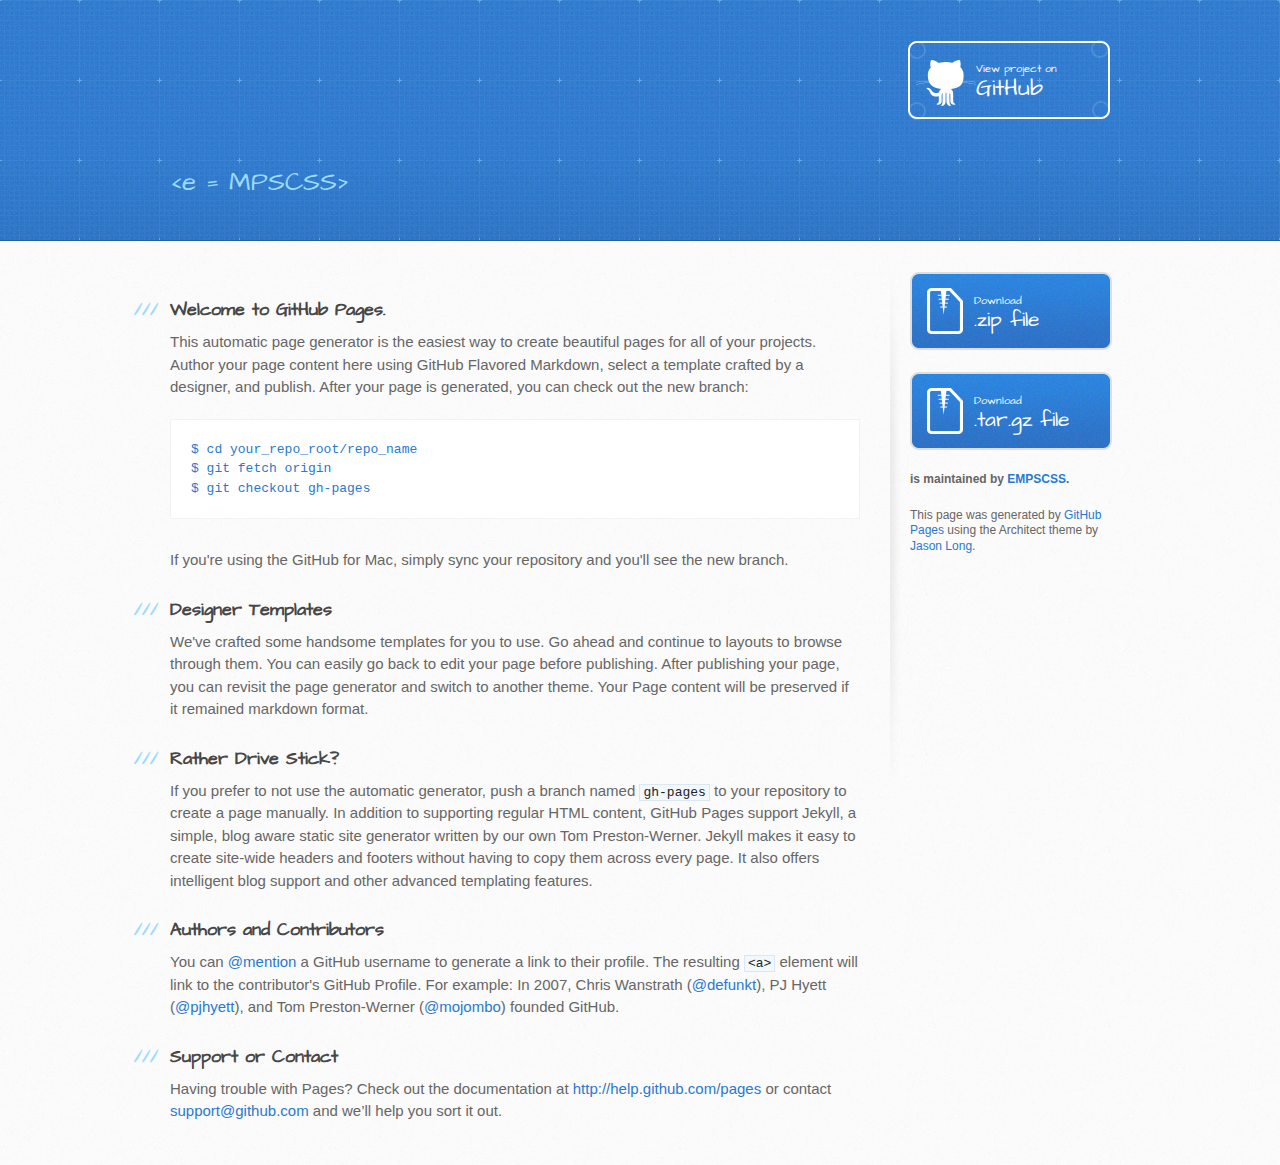
<file: index.html>
<!DOCTYPE html>
<html>
  <head>
    <meta charset='utf-8'>
    <meta http-equiv="X-UA-Compatible" content="chrome=1">
    <meta name="viewport" content="width=device-width, initial-scale=1, maximum-scale=1">
    <link href='https://fonts.googleapis.com/css?family=Architects+Daughter' rel='stylesheet' type='text/css'>
    <link rel="stylesheet" type="text/css" href="stylesheets/stylesheet.css" media="screen" />
    <link rel="stylesheet" type="text/css" href="stylesheets/pygment_trac.css" media="screen" />
    <link rel="stylesheet" type="text/css" href="stylesheets/print.css" media="print" />

    <!--[if lt IE 9]>
    <script src="//html5shiv.googlecode.com/svn/trunk/html5.js"></script>
    <![endif]-->

    <title>eMPSCSS by EMPSCSS</title>
  </head>

  <body>
  <!-- head/nav section -->
    <header> </header>
  <!-- / head/nav section -->

    <div id="content-wrapper">
      <div class="inner clearfix">
        <section id="main-content">
          <h3>
<a name="welcome-to-github-pages" class="anchor" href="#welcome-to-github-pages"><span class="octicon octicon-link"></span></a>Welcome to GitHub Pages.</h3>

<p>This automatic page generator is the easiest way to create beautiful pages for all of your projects. Author your page content here using GitHub Flavored Markdown, select a template crafted by a designer, and publish. After your page is generated, you can check out the new branch:</p>

<pre><code>$ cd your_repo_root/repo_name
$ git fetch origin
$ git checkout gh-pages
</code></pre>

<p>If you're using the GitHub for Mac, simply sync your repository and you'll see the new branch.</p>

<h3>
<a name="designer-templates" class="anchor" href="#designer-templates"><span class="octicon octicon-link"></span></a>Designer Templates</h3>

<p>We've crafted some handsome templates for you to use. Go ahead and continue to layouts to browse through them. You can easily go back to edit your page before publishing. After publishing your page, you can revisit the page generator and switch to another theme. Your Page content will be preserved if it remained markdown format.</p>

<h3>
<a name="rather-drive-stick" class="anchor" href="#rather-drive-stick"><span class="octicon octicon-link"></span></a>Rather Drive Stick?</h3>

<p>If you prefer to not use the automatic generator, push a branch named <code>gh-pages</code> to your repository to create a page manually. In addition to supporting regular HTML content, GitHub Pages support Jekyll, a simple, blog aware static site generator written by our own Tom Preston-Werner. Jekyll makes it easy to create site-wide headers and footers without having to copy them across every page. It also offers intelligent blog support and other advanced templating features.</p>

<h3>
<a name="authors-and-contributors" class="anchor" href="#authors-and-contributors"><span class="octicon octicon-link"></span></a>Authors and Contributors</h3>

<p>You can <a href="https://github.com/blog/821" class="user-mention">@mention</a> a GitHub username to generate a link to their profile. The resulting <code>&lt;a&gt;</code> element will link to the contributor's GitHub Profile. For example: In 2007, Chris Wanstrath (<a href="https://github.com/defunkt" class="user-mention">@defunkt</a>), PJ Hyett (<a href="https://github.com/pjhyett" class="user-mention">@pjhyett</a>), and Tom Preston-Werner (<a href="https://github.com/mojombo" class="user-mention">@mojombo</a>) founded GitHub.</p>

<h3>
<a name="support-or-contact" class="anchor" href="#support-or-contact"><span class="octicon octicon-link"></span></a>Support or Contact</h3>

<p>Having trouble with Pages? Check out the documentation at <a href="http://help.github.com/pages">http://help.github.com/pages</a> or contact <a href="mailto:support@github.com">support@github.com</a> and we’ll help you sort it out.</p>
        </section>

        <aside id="sidebar">
          
        </aside>
        
      </div>
    </div>

  <script src="http://code.jquery.com/jquery-1.11.0.min.js"></script>
  <script src="javascripts/include-html-sections.js"></script>

  </body>
</html>
</file>
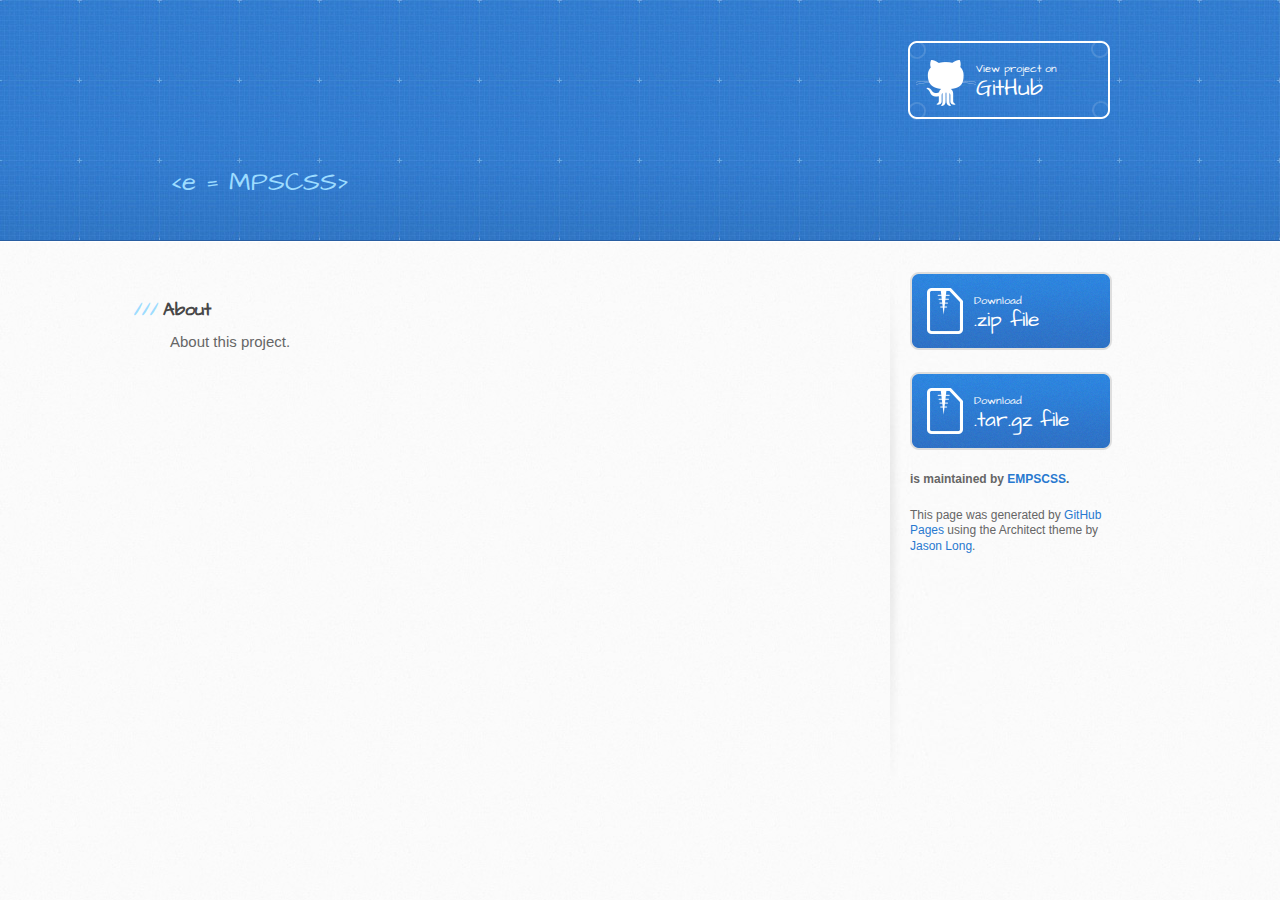
<file: about.html>
<!DOCTYPE html>
<html>
  <head>
    <meta charset='utf-8'>
    <meta http-equiv="X-UA-Compatible" content="chrome=1">
    <meta name="viewport" content="width=device-width, initial-scale=1, maximum-scale=1">
    <link href='https://fonts.googleapis.com/css?family=Architects+Daughter' rel='stylesheet' type='text/css'>
    <link rel="stylesheet" type="text/css" href="stylesheets/stylesheet.css" media="screen" />
    <link rel="stylesheet" type="text/css" href="stylesheets/pygment_trac.css" media="screen" />
    <link rel="stylesheet" type="text/css" href="stylesheets/print.css" media="print" />

    <!--[if lt IE 9]>
    <script src="//html5shiv.googlecode.com/svn/trunk/html5.js"></script>
    <![endif]-->

    <title>eMPSCSS by EMPSCSS</title>
  </head>

  <body>
  <!-- head/nav section -->
    <header> </header>
  <!-- / head/nav section -->

    <div id="content-wrapper">
      <div class="inner clearfix">
        <section id="main-content">
          <h3><span class="octicon octicon-link"></span>About</h3>
          <p>
            About this project.
          </p>
        </section>

        <aside id="sidebar">
          
        </aside>
      </div>
    </div>

  <script src="http://code.jquery.com/jquery-1.11.0.min.js"></script>
  <script src="javascripts/include-html-sections.js"></script>

  
  </body>
</html>
</file>
<file: stylesheets/pygment_trac.css>
.highlight  { background: #ffffff; }
.highlight .c { color: #999988; font-style: italic } /* Comment */
.highlight .err { color: #a61717; background-color: #e3d2d2 } /* Error */
.highlight .k { font-weight: bold } /* Keyword */
.highlight .o { font-weight: bold } /* Operator */
.highlight .cm { color: #999988; font-style: italic } /* Comment.Multiline */
.highlight .cp { color: #999999; font-weight: bold } /* Comment.Preproc */
.highlight .c1 { color: #999988; font-style: italic } /* Comment.Single */
.highlight .cs { color: #999999; font-weight: bold; font-style: italic } /* Comment.Special */
.highlight .gd { color: #000000; background-color: #ffdddd } /* Generic.Deleted */
.highlight .gd .x { color: #000000; background-color: #ffaaaa } /* Generic.Deleted.Specific */
.highlight .ge { font-style: italic } /* Generic.Emph */
.highlight .gr { color: #aa0000 } /* Generic.Error */
.highlight .gh { color: #999999 } /* Generic.Heading */
.highlight .gi { color: #000000; background-color: #ddffdd } /* Generic.Inserted */
.highlight .gi .x { color: #000000; background-color: #aaffaa } /* Generic.Inserted.Specific */
.highlight .go { color: #888888 } /* Generic.Output */
.highlight .gp { color: #555555 } /* Generic.Prompt */
.highlight .gs { font-weight: bold } /* Generic.Strong */
.highlight .gu { color: #800080; font-weight: bold; } /* Generic.Subheading */
.highlight .gt { color: #aa0000 } /* Generic.Traceback */
.highlight .kc { font-weight: bold } /* Keyword.Constant */
.highlight .kd { font-weight: bold } /* Keyword.Declaration */
.highlight .kn { font-weight: bold } /* Keyword.Namespace */
.highlight .kp { font-weight: bold } /* Keyword.Pseudo */
.highlight .kr { font-weight: bold } /* Keyword.Reserved */
.highlight .kt { color: #445588; font-weight: bold } /* Keyword.Type */
.highlight .m { color: #009999 } /* Literal.Number */
.highlight .s { color: #d14 } /* Literal.String */
.highlight .na { color: #008080 } /* Name.Attribute */
.highlight .nb { color: #0086B3 } /* Name.Builtin */
.highlight .nc { color: #445588; font-weight: bold } /* Name.Class */
.highlight .no { color: #008080 } /* Name.Constant */
.highlight .ni { color: #800080 } /* Name.Entity */
.highlight .ne { color: #990000; font-weight: bold } /* Name.Exception */
.highlight .nf { color: #990000; font-weight: bold } /* Name.Function */
.highlight .nn { color: #555555 } /* Name.Namespace */
.highlight .nt { color: #000080 } /* Name.Tag */
.highlight .nv { color: #008080 } /* Name.Variable */
.highlight .ow { font-weight: bold } /* Operator.Word */
.highlight .w { color: #bbbbbb } /* Text.Whitespace */
.highlight .mf { color: #009999 } /* Literal.Number.Float */
.highlight .mh { color: #009999 } /* Literal.Number.Hex */
.highlight .mi { color: #009999 } /* Literal.Number.Integer */
.highlight .mo { color: #009999 } /* Literal.Number.Oct */
.highlight .sb { color: #d14 } /* Literal.String.Backtick */
.highlight .sc { color: #d14 } /* Literal.String.Char */
.highlight .sd { color: #d14 } /* Literal.String.Doc */
.highlight .s2 { color: #d14 } /* Literal.String.Double */
.highlight .se { color: #d14 } /* Literal.String.Escape */
.highlight .sh { color: #d14 } /* Literal.String.Heredoc */
.highlight .si { color: #d14 } /* Literal.String.Interpol */
.highlight .sx { color: #d14 } /* Literal.String.Other */
.highlight .sr { color: #009926 } /* Literal.String.Regex */
.highlight .s1 { color: #d14 } /* Literal.String.Single */
.highlight .ss { color: #990073 } /* Literal.String.Symbol */
.highlight .bp { color: #999999 } /* Name.Builtin.Pseudo */
.highlight .vc { color: #008080 } /* Name.Variable.Class */
.highlight .vg { color: #008080 } /* Name.Variable.Global */
.highlight .vi { color: #008080 } /* Name.Variable.Instance */
.highlight .il { color: #009999 } /* Literal.Number.Integer.Long */

.type-csharp .highlight .k { color: #0000FF }
.type-csharp .highlight .kt { color: #0000FF }
.type-csharp .highlight .nf { color: #000000; font-weight: normal }
.type-csharp .highlight .nc { color: #2B91AF }
.type-csharp .highlight .nn { color: #000000 }
.type-csharp .highlight .s { color: #A31515 }
.type-csharp .highlight .sc { color: #A31515 }
</file>
<file: stylesheets/print.css>
html, body, div, span, applet, object, iframe,
h1, h2, h3, h4, h5, h6, p, blockquote, pre,
a, abbr, acronym, address, big, cite, code,
del, dfn, em, img, ins, kbd, q, s, samp,
small, strike, strong, sub, sup, tt, var,
b, u, i, center,
dl, dt, dd, ol, ul, li,
fieldset, form, label, legend,
table, caption, tbody, tfoot, thead, tr, th, td,
article, aside, canvas, details, embed, 
figure, figcaption, footer, header, hgroup, 
menu, nav, output, ruby, section, summary,
time, mark, audio, video {
  margin: 0;
  padding: 0;
  border: 0;
  font-size: 100%;
  font: inherit;
  vertical-align: baseline;
}
/* HTML5 display-role reset for older browsers */
article, aside, details, figcaption, figure, 
footer, header, hgroup, menu, nav, section {
  display: block;
}
body {
  line-height: 1;
}
ol, ul {
  list-style: none;
}
blockquote, q {
  quotes: none;
}
blockquote:before, blockquote:after,
q:before, q:after {
  content: '';
  content: none;
}
table {
  border-collapse: collapse;
  border-spacing: 0;
}
body {
  font-size: 13px;
  line-height: 1.5; 
  font-family: 'Helvetica Neue', Helvetica, Arial, serif;
  color: #000;
}

a {
  color: #d5000d;
  font-weight: bold;
}

header {
  padding-top: 35px;
  padding-bottom: 10px;
}

header h1 {
  font-weight: bold;
  letter-spacing: -1px;
  font-size: 48px;
  color: #303030;
  line-height: 1.2;
}

header h2 {
  letter-spacing: -1px;
  font-size: 24px;
  color: #aaa;
  font-weight: normal;
  line-height: 1.3;
}
#downloads {
  display: none;
}
#main_content {
  padding-top: 20px;
}

code, pre {
  font-family: Monaco, "Bitstream Vera Sans Mono", "Lucida Console", Terminal;
  color: #222;
  margin-bottom: 30px;
  font-size: 12px;
}

code {
  padding: 0 3px;
}

pre {
  border: solid 1px #ddd;
  padding: 20px;
  overflow: auto;
}
pre code {
  padding: 0;
}

ul, ol, dl {
  margin-bottom: 20px;
}


/* COMMON STYLES */

table {
  width: 100%;
  border: 1px solid #ebebeb;
}

th {
  font-weight: 500;
}

td {
  border: 1px solid #ebebeb;
  text-align: center; 
  font-weight: 300;
}

form {
  background: #f2f2f2;
  padding: 20px;
  
}


/* GENERAL ELEMENT TYPE STYLES */

h1 {
  font-size: 2.8em;
} 

h2 {
  font-size: 22px;
  font-weight: bold;
  color: #303030;
  margin-bottom: 8px;
} 

h3 {
  color: #d5000d;
  font-size: 18px;
  font-weight: bold;
  margin-bottom: 8px;
} 
 
h4 {
  font-size: 16px;
  color: #303030;
  font-weight: bold;
} 

h5 {
  font-size: 1em;
  color: #303030;
} 

h6 {
  font-size: .8em;
  color: #303030;
} 

p {
  font-weight: 300;
  margin-bottom: 20px;
}
 
a {
  text-decoration: none;
}

p a {
  font-weight: 400;
}

blockquote {
  font-size: 1.6em;
  border-left: 10px solid #e9e9e9;
  margin-bottom: 20px;
  padding: 0 0 0 30px;
}

ul li {
  list-style: disc inside;
  padding-left: 20px;
}

ol li {
  list-style: decimal inside;
  padding-left: 3px;
}

dl dd {
  font-style: italic;
  font-weight: 100;
}

footer {
  margin-top: 40px;
  padding-top: 20px;
  padding-bottom: 30px;
  font-size: 13px;
  color: #aaa;
}

footer a {
  color: #666;
}

/* MISC */
.clearfix:after {
  clear: both;
  content: '.';
  display: block;
  visibility: hidden;
  height: 0;
}

.clearfix {display: inline-block;}
* html .clearfix {height: 1%;}
.clearfix {display: block;}
</file>
<file: stylesheets/stylesheet.css>
/* http://meyerweb.com/eric/tools/css/reset/ 
   v2.0 | 20110126
   License: none (public domain)
*/
html, body, div, span, applet, object, iframe,
h1, h2, h3, h4, h5, h6, p, blockquote, pre,
a, abbr, acronym, address, big, cite, code,
del, dfn, em, img, ins, kbd, q, s, samp,
small, strike, strong, sub, sup, tt, var,
b, u, i, center,
dl, dt, dd, ol, ul, li,
fieldset, form, label, legend,
table, caption, tbody, tfoot, thead, tr, th, td,
article, aside, canvas, details, embed, 
figure, figcaption, footer, header, hgroup, 
menu, nav, output, ruby, section, summary,
time, mark, audio, video {
	margin: 0;
	padding: 0;
	border: 0;
	font-size: 100%;
	font: inherit;
	vertical-align: baseline;
}
/* HTML5 display-role reset for older browsers */
article, aside, details, figcaption, figure, 
footer, header, hgroup, menu, nav, section {
	display: block;
}
body {
	line-height: 1;
}
ol, ul {
	list-style: none;
}
blockquote, q {
	quotes: none;
}
blockquote:before, blockquote:after,
q:before, q:after {
	content: '';
	content: none;
}
table {
	border-collapse: collapse;
	border-spacing: 0;
}

/* LAYOUT STYLES */
body {
  font-size: 15px;
  line-height: 1.5; 
  background: #fafafa url(../images/body-bg.jpg) 0 0 repeat;
  font-family: 'Helvetica Neue', Helvetica, Arial, serif;
  font-weight: 400;
  color: #666;
}

a {
  color: #2879d0;
}
a:hover {
  color: #2268b2;
}

header {
  padding-top: 40px;
  padding-bottom: 40px;
  font-family: 'Architects Daughter', 'Helvetica Neue', Helvetica, Arial, serif; 
  background: #2e7bcf url(../images/header-bg.jpg) 0 0 repeat-x;
  border-bottom: solid 1px #275da1;
}

header h1 {
  letter-spacing: -1px;
  font-size: 72px;
  color: #fff;
  line-height: 1;
  margin-bottom: 0.2em;
  width: 540px;
}

header h2 {
  font-size: 26px;
  color: #9ddcff;
  font-weight: normal;
  line-height: 1.3;
  width: 540px;
  letter-spacing: 0;
}

.inner {
  position: relative;
  width: 940px;
  margin: 0 auto;
}

#content-wrapper {
  border-top: solid 1px #fff;
  padding-top: 30px;
}

#main-content {
  width: 690px;
  float: left;
}

#main-content img {
  max-width: 100%;
}

aside#sidebar {
  width: 200px;
  padding-left: 20px;
  min-height: 504px;
  float: right;
  background: transparent url(../images/sidebar-bg.jpg) 0 0 no-repeat;
  font-size: 12px;
  line-height: 1.3;
}

aside#sidebar p.repo-owner,
aside#sidebar p.repo-owner a {
  font-weight: bold;
}

#downloads {
  margin-bottom: 40px;
}

a.button {
  width: 134px;
  height: 58px;
  line-height: 1.2;
  font-size: 23px;
  color: #fff;
  padding-left: 68px;
  padding-top: 22px;
  font-family: 'Architects Daughter', 'Helvetica Neue', Helvetica, Arial, serif; 
}
a.button small {
  display: block;
  font-size: 11px;
}
header a.button {
  position: absolute;
  right: 0;
  top: 0;
  background: transparent url(../images/github-button.png) 0 0 no-repeat;
}
aside a.button {
  width: 138px;
  padding-left: 64px;
  display: block;
  background: transparent url(../images/download-button.png) 0 0 no-repeat;
  margin-bottom: 20px;
  font-size: 21px;
}

code, pre {
  font-family: Monaco, "Bitstream Vera Sans Mono", "Lucida Console", Terminal, monospace;
  color: #222;
  margin-bottom: 30px;
  font-size: 13px;
}

code {
  background-color: #f2f8fc;
  border: solid 1px #dbe7f3;
  padding: 0 3px;
}

pre {
  padding: 20px;
  background: #fff;
  text-shadow: none;
  overflow: auto;
  border: solid 1px #f2f2f2;
}
pre code {
  color: #2879d0;
  background-color: #fff;
  border: none;
  padding: 0;
}

ul, ol, dl {
  margin-bottom: 20px;
}


/* COMMON STYLES */

hr {
  height: 1px;
  line-height: 1px;
  margin-top: 1em;
  padding-bottom: 1em;
  border: none;
  background: transparent url('../images/hr.png') 0 0 no-repeat;
}

table {
  width: 100%;
  border: 1px solid #ebebeb;
}

th {
  font-weight: 500;
}

td {
  border: 1px solid #ebebeb;
  text-align: center; 
  font-weight: 300;
}

form {
  background: #f2f2f2;
  padding: 20px;
  
}


/* GENERAL ELEMENT TYPE STYLES */

#main-content h1 {
  font-family: 'Architects Daughter', 'Helvetica Neue', Helvetica, Arial, serif; 
  font-size: 2.8em;
  letter-spacing: -1px;
  color: #474747;
} 

#main-content h1:before {
  content: "/";
  color: #9ddcff;
  padding-right: 0.3em;
  margin-left: -0.9em;
}

#main-content h2 {
  font-family: 'Architects Daughter', 'Helvetica Neue', Helvetica, Arial, serif; 
  font-size: 22px;
  font-weight: bold;
  margin-bottom: 8px;
  color: #474747;
} 
#main-content h2:before {
  content: "//";
  color: #9ddcff;
  padding-right: 0.3em;
  margin-left: -1.5em;
}

#main-content h3 {
  font-family: 'Architects Daughter', 'Helvetica Neue', Helvetica, Arial, serif; 
  font-size: 18px;
  font-weight: bold;
  margin-top: 24px;
  margin-bottom: 8px;
  color: #474747;
} 
 
#main-content h3:before {
  content: "///";
  color: #9ddcff;
  padding-right: 0.3em;
  margin-left: -2em;
}

#main-content h4 {
  font-family: 'Architects Daughter', 'Helvetica Neue', Helvetica, Arial, serif; 
  font-size: 15px;
  font-weight: bold;
  color: #474747;
} 

h4:before {
  content: "////";
  color: #9ddcff;
  padding-right: 0.3em;
  margin-left: -2.8em;
}

#main-content h5 {
  font-family: 'Architects Daughter', 'Helvetica Neue', Helvetica, Arial, serif; 
  font-size: 14px;
  color: #474747;
} 
h5:before {
  content: "/////";
  color: #9ddcff;
  padding-right: 0.3em;
  margin-left: -3.2em;
}

#main-content h6 {
  font-family: 'Architects Daughter', 'Helvetica Neue', Helvetica, Arial, serif; 
  font-size: .8em;
  color: #474747;
} 
h6:before {
  content: "//////";
  color: #9ddcff;
  padding-right: 0.3em;
  margin-left: -3.7em;
}

p {
  margin-bottom: 20px;
}
 
a {
  text-decoration: none;
}

p a {
  font-weight: 400;
}

blockquote {
  font-size: 1.6em;
  border-left: 10px solid #e9e9e9;
  margin-bottom: 20px;
  padding: 0 0 0 30px;
}

ul {
  list-style: disc inside;
  padding-left: 20px;
}

ol {
  list-style: decimal inside;
  padding-left: 3px;
}

dl dd {
  font-style: italic;
  font-weight: 100;
}

footer {
  background: transparent url('../images/hr.png') 0 0 no-repeat;
  margin-top: 40px;
  padding-top: 20px;
  padding-bottom: 30px;
  font-size: 13px;
  color: #aaa;
}

footer a {
  color: #666;
}
footer a:hover {
  color: #444;
}

/* MISC */
.clearfix:after {
  clear: both;
  content: '.';
  display: block;
  visibility: hidden;
  height: 0;
}

.clearfix {display: inline-block;}
* html .clearfix {height: 1%;}
.clearfix {display: block;}

/* #Media Queries
================================================== */

/* Smaller than standard 960 (devices and browsers) */
@media only screen and (max-width: 959px) {}

/* Tablet Portrait size to standard 960 (devices and browsers) */
@media only screen and (min-width: 768px) and (max-width: 959px) {
  .inner {
    width: 740px;
  }
  header h1, header h2 {
    width: 340px;
  }
  header h1 {
    font-size: 60px;
  }
  header h2 {
    font-size: 30px;
  }
  #main-content {
    width: 490px;
  }
  #main-content h1:before,
  #main-content h2:before,
  #main-content h3:before,
  #main-content h4:before,
  #main-content h5:before,
  #main-content h6:before {
    content: none;
    padding-right: 0;
    margin-left: 0;
  }
}

/* All Mobile Sizes (devices and browser) */
@media only screen and (max-width: 767px) {
  .inner {
    width: 93%;
  }
  header {
    padding: 20px 0;
  }
  header .inner {
    position: relative;
  }
  header h1, header h2 {
    width: 100%;
  }
  header h1 {
    font-size: 48px;
  }
  header h2 {
    font-size: 24px;
  }
  header a.button {
    background-image: none;
    width: auto;
    height: auto;
    display: inline-block;
    margin-top: 15px;
    padding: 5px 10px;
    position: relative;
    text-align: center;
    font-size: 13px;
    line-height: 1;
    background-color: #9ddcff;
    color: #2879d0;
    -moz-border-radius: 5px;
    -webkit-border-radius: 5px;                     
    border-radius: 5px;    
  }
  header a.button small {
    font-size: 13px;
    display: inline;
  }
  #main-content,
  aside#sidebar {
    float: none;
    width: 100% ! important;
  }
  aside#sidebar {
    background-image: none;
    margin-top: 20px;
    border-top: solid 1px #ddd;
    padding: 20px 0;
    min-height: 0;
  }
  aside#sidebar a.button {
    display: none;
  }
  #main-content h1:before,
  #main-content h2:before,
  #main-content h3:before,
  #main-content h4:before,
  #main-content h5:before,
  #main-content h6:before {
    content: none;
    padding-right: 0;
    margin-left: 0;
  }
}
.logo a {
  background: url(http://johanpienaar.co.nz/empscss/images/empscss-logo.png) no-repeat 0 0;
  display: block;
  overflow: hidden;
  text-indent: -999px;
  width: 391px;
  height: 112px;
}

/* Mobile Landscape Size to Tablet Portrait (devices and browsers) */
@media only screen and (min-width: 480px) and (max-width: 767px) {}

/* Mobile Portrait Size to Mobile Landscape Size (devices and browsers) */
@media only screen and (max-width: 479px) {}
</file>
